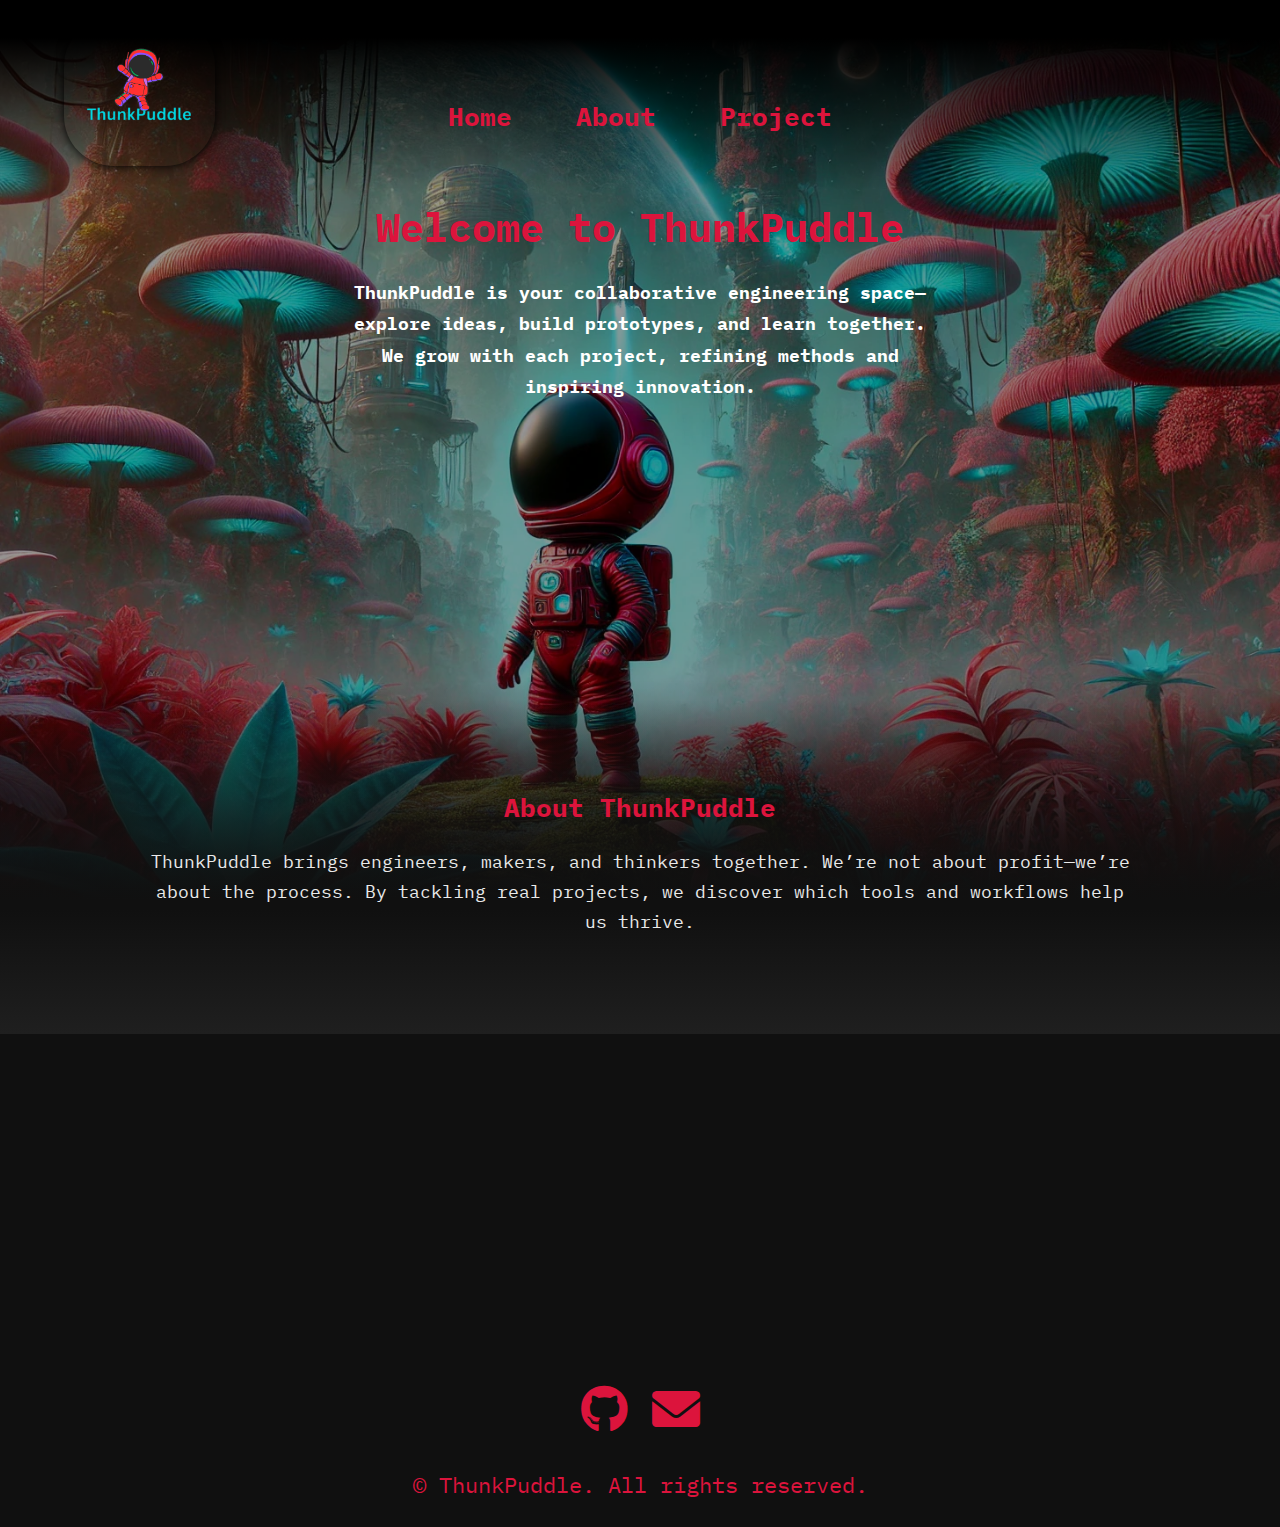
<file: index.html>
<!DOCTYPE html>
<html lang="en">

<head>
    <meta charset="UTF-8" />
    <meta name="viewport" content="width=device-width, initial-scale=1.0" />
    <meta name="description" content="ThunkPuddle - A collaborative engineering workspace" />
    <title>ThunkPuddle</title>
    <link href="https://fonts.googleapis.com/css2?family=IBM+Plex+Mono:wght@400;600&display=swap" rel="stylesheet" />
    <link rel="stylesheet" href="https://cdnjs.cloudflare.com/ajax/libs/font-awesome/6.0.0/css/all.min.css" />
    <link rel="stylesheet" href="styles.css" />
    <script defer src="scripts/main.js"></script>
</head>

<body id="top">
    <header class="header">
        <div class="logo-container">
            <a href="#top">
                <img src="images/Logo_idea_5.png" alt="ThunkPuddle Logo" class="logo" />
            </a>
        </div>
        <button class="nav-toggle" aria-label="Toggle navigation">
            <span class="hamburger"></span>
        </button>
        <nav class="nav">
            <ul>
                <li><a href="#hero">Home</a></li>
                <li><a href="#about">About</a></li>
                <li><a href="#project">Project</a></li>
            </ul>
        </nav>
    </header>



    <section class="hero reveal" id="hero">
        <div class="hero-content container">
            <h2>Welcome to ThunkPuddle</h2>
            <p>ThunkPuddle is your collaborative engineering space—explore ideas, build prototypes, and learn together.
                We grow with each project, refining methods and inspiring innovation.</p>
        </div>
    </section>

    <section class="about reveal" id="about">
        <div class="container">
            <h3>About ThunkPuddle</h3>
            <p>ThunkPuddle brings engineers, makers, and thinkers together. We’re not about profit—we’re about the
                process. By tackling real projects, we discover which tools and workflows help us thrive.</p>
        </div>
    </section>

    <!-- PROJECT HIGHLIGHT SECTION -->
    <section class="project-highlight reveal" id="project">
        <div class="container">
            <h3>Featured Project: The PlungeBOT</h3>
            <p>Our first venture: a submersible ROV, fully remote, with POV control for underwater exploration.</p>
            <button class="cta-button" onclick="location.href='feature-project.html'">Explore</button>
        </div>
    </section>

    <!-- FOOTER -->
    <footer>
        <div class="container">
            <div class="row">
                <div class="col-twelve">
                    <ul class="footer-social">
                        <li><a href="https://github.com/ThunkPuddle" aria-label="GitHub"><i
                                    class="fab fa-github"></i></a></li>
                        <li><a href="mailto:D.M.ThunkPuddle@gmail.com" aria-label="Email"><i
                                    class="fa fa-envelope"></i></a></li>
                    </ul>
                    <p>&copy; <span id="year"></span> ThunkPuddle. All rights reserved.</p>
                </div>
            </div>
        </div>
    </footer>

    <!-- BACK TO TOP BUTTON -->
    <div class="back-to-top" title="Back to Top" aria-label="Back to Top">
        <a href="#top"><i class="fa fa-arrow-up"></i></a>
    </div>
</body>

</html>
</file>
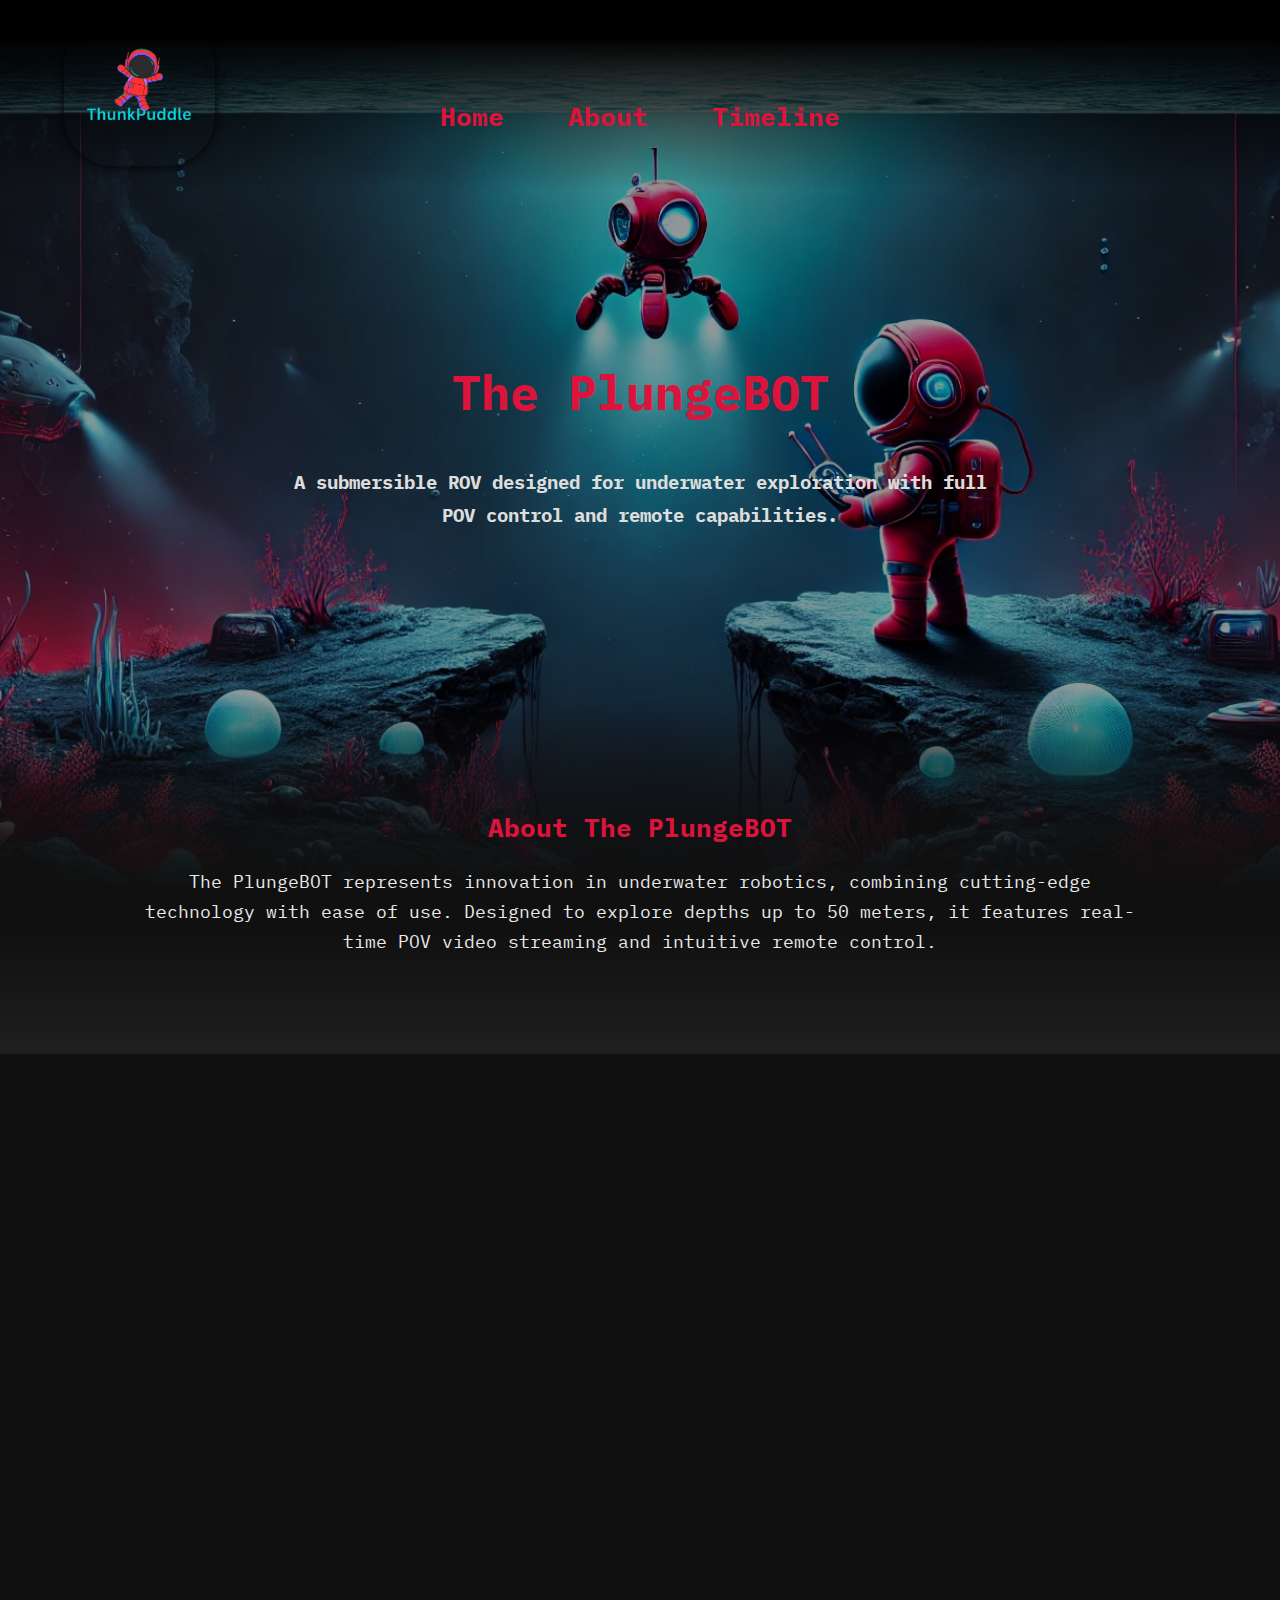
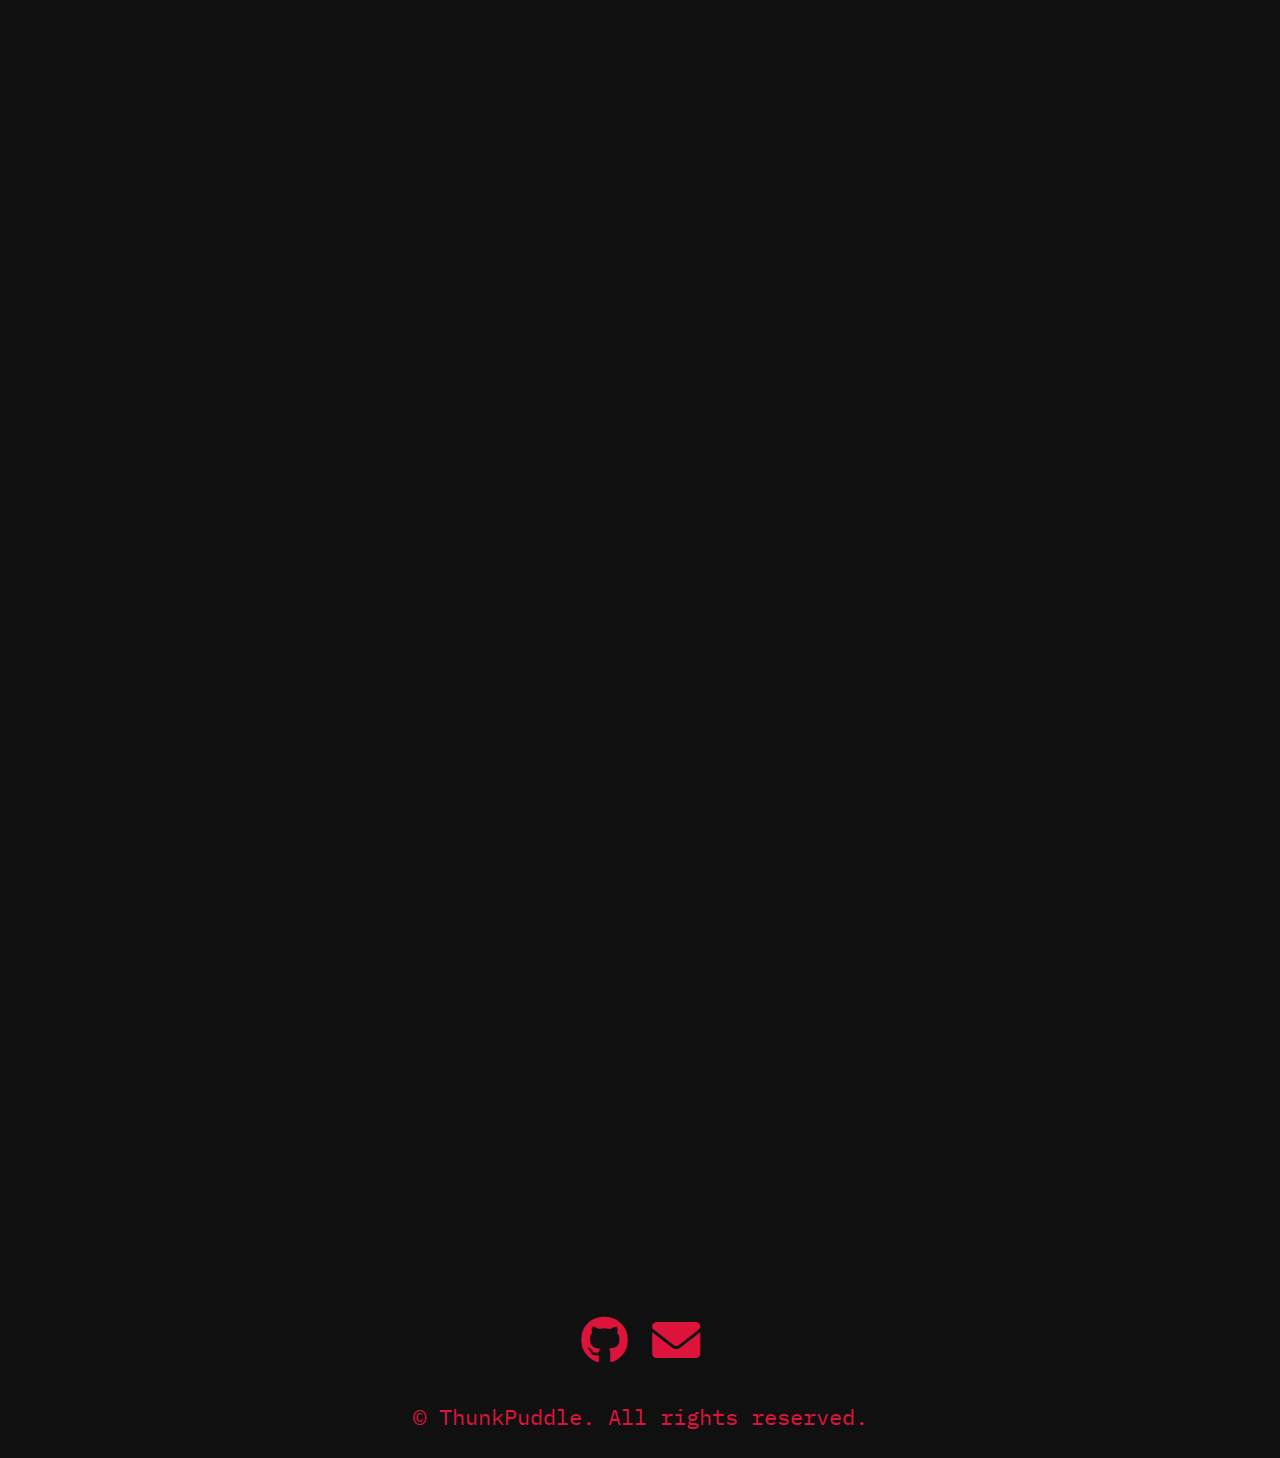
<file: feature-project.html>
<!DOCTYPE html>
<html lang="en">

<head>
    <meta charset="UTF-8" />
    <meta name="viewport" content="width=device-width, initial-scale=1.0" />
    <meta name="description" content="Feature Project - ThunkPuddle" />
    <title>Feature Project - The PlungeBOT</title>
    <link href="https://fonts.googleapis.com/css2?family=IBM+Plex+Mono:wght@400;600&display=swap" rel="stylesheet" />
    <link rel="stylesheet" href="https://cdnjs.cloudflare.com/ajax/libs/font-awesome/6.0.0/css/all.min.css" />
    <link rel="stylesheet" href="styles.css" />
    <script defer src="scripts/main.js"></script>
</head>

<body class="feature-project" id="top">
    <header class="header">
        <div class="logo-container">
            <a href="index.html">
                <img src="images/Logo_idea_5.png" alt="ThunkPuddle Logo" class="logo" />
            </a>
        </div>
        <button class="nav-toggle" aria-label="Toggle navigation">
            <span class="hamburger"></span>
        </button>
        <nav class="nav">
            <ul>
                <li><a href="index.html">Home</a></li>
                <li><a href="#about">About</a></li>
                <li><a href="#timeline">Timeline</a></li>
            </ul>
        </nav>
    </header>

    <!-- Cover Section -->
    <section class="cover reveal" id="cover">
        <div class="cover-content container">
            <h1>The PlungeBOT</h1>
            <p>A submersible ROV designed for underwater exploration with full POV control and remote capabilities.</p>
        </div>
    </section>

    <!-- About Section -->
    <section class="about reveal" id="about">
        <div class="container">
            <h3>About The PlungeBOT</h3>
            <p>The PlungeBOT represents innovation in underwater robotics, combining cutting-edge technology with ease of use. Designed to explore depths up to 50 meters, it features real-time POV video streaming and intuitive remote control.</p>
        </div>
    </section>

    <!-- Goals Section -->
    <section class="project-goals reveal" id="goals">
        <div class="container">
            <h3>Goals</h3>
            <ul>
                <li>Develop a robust and modular ROV capable of easy upgrades.</li>
                <li>Implement real-time video feedback for remote operations.</li>
                <li>Ensure seamless maneuverability in challenging underwater conditions.</li>
            </ul>
        </div>
    </section>

    <!-- Timeline Section -->
    <section class="project-timeline reveal" id="timeline">
        <div class="container">
            <h3>Timeline</h3>
            <div class="timeline">
                <div class="card">
                    <div class="info">
                        <h3 class="title">Phase 1: Research</h3>
                        <p>Conduct initial research and feasibility studies to ensure project viability.</p>
                    </div>
                </div>
                <div class="card">
                    <div class="info">
                        <h3 class="title">Phase 2: Design</h3>
                        <p>Create detailed designs and select components for the project build.</p>
                    </div>
                </div>
                <div class="card">
                    <div class="info">
                        <h3 class="title">Phase 3: Build</h3>
                        <p>Assemble and integrate components, followed by functional testing.</p>
                    </div>
                </div>
                <div class="card">
                    <div class="info">
                        <h3 class="title">Phase 4: Deployment</h3>
                        <p>Deploy the final build and conduct rigorous testing in real-world scenarios.</p>
                    </div>
                </div>
            </div>
        </div>
    </section>

        <!-- Project Flow Charts Section -->
    <section class="project-flowcharts reveal" id="flowcharts">
        <div class="container">
            <h3>Project Flow Charts</h3>
            <div class="flowchart-buttons">
                <a href="flowcharts/PlungeBOT_Stage1.html" target="_blank" class="flowchart-button">Stage 1</a>
                <a href="flowcharts/Engineering-flow-coms.html" target="_blank" class="flowchart-button">Coms</a>
                <a href="flowcharts/Engineering-flow-control.html" target="_blank" class="flowchart-button">Control</a>
                <a href="flowcharts/Engineering-flow-driving.html" target="_blank" class="flowchart-button">Driving</a>
                <a href="flowcharts/Engineering-flow-housing.html" target="_blank" class="flowchart-button">Housing</a>
            </div>
        </div>
    </section>

    <!-- FOOTER -->
    <footer>
        <div class="container">
            <div class="row">
                <div class="col-twelve">
                    <ul class="footer-social">
                        <li><a href="https://github.com/ThunkPuddle" aria-label="GitHub"><i
                                    class="fab fa-github"></i></a></li>
                        <li><a href="mailto:D.M.ThunkPuddle@gmail.com" aria-label="Email"><i
                                    class="fa fa-envelope"></i></a></li>
                    </ul>
                    <p>&copy; <span id="year"></span> ThunkPuddle. All rights reserved.</p>
                </div>
            </div>
        </div>
    </footer>


    <!-- Back to Top Button -->
    <div class="back-to-top" title="Back to Top" aria-label="Back to Top">
        <a href="#top"><i class="fa fa-arrow-up"></i></a>
    </div>
</body>

</html>
</file>
<file: styles.css>
/* Base Reset */
:root {
    --font-family: 'IBM Plex Mono', monospace;
    --color-black: #000;
    --color-white: #fff;
    --color-turquoise: #40e0d0;
    --color-crimson: #dc143c;
    --color-light-crimson: #ff4d6d;
    --color-gray: #ddd;
    --color-subtle-gray: #aaa;
}

html {
    scroll-behavior: smooth;
    font-family: var(--font-family);
}

body {
    margin: 0;
    color: #EAEAEA;
    background: #101010;
    line-height: 1.7;
    overflow: visible;
}

*,
*::before,
*::after {
    box-sizing: border-box;
}

a {
    color: #DC143C;
    text-decoration: none;
}

a:hover {
    text-decoration: underline;
}

/* General Container */
.container {
    width: 90%;
    max-width: 1000px;
    margin: 0 auto;
    padding: 2rem 0;
}

/* ========================================== 
   HEADER
   =========================================== */
.header {
    position: absolute;
    top: 0;
    width: 100%;
    display: flex;
    align-items: center;
    justify-content: space-between;
    padding: 1rem 5%;
    z-index: 10;
    background: linear-gradient(to bottom, rgba(0, 0, 0, 1.5) 0%, rgba(0, 0, 0, 1) 20%, rgba(0, 0, 0, 0) 100%);
    transition: background 0.3s ease;
}

.logo-container {
    display: flex;
    align-items: center;
}

.logo {
    height: 150px;
    margin-right: 1rem;
    border-radius: 50px;
    box-shadow: 0 0 10px rgba(0, 0, 0, 1);
}

.site-title {
    font-size: 1.8rem;
    font-weight: 700;
    color: #DC143C;
}

/* =============================================
   Header Navigation============================ */
.nav {
    position: absolute;
    top: 50%;
    left: 50%;
    right: 50%;

    display: flex;
    justify-content: center;
    align-items: center;
}

.nav ul {
    list-style: none;
    display: flex;
    gap: 2rem;
    margin: 0;
    padding: 0;
}

.nav a {
    color: var(--color-crimson);
    text-decoration: none;
    font-size: 1.6rem;
    font-weight: bold;
    padding: 0.5rem 1rem;
    border-radius: 4px;
    transition: color var(--transition-speed), background-color var(--transition-speed);
}

.nav a:hover {
    color: var(--color-turquoise);
    background-color: rgba(0, 128, 128, 0.2);
}

.nav a.active {
    color: var(--color-turquoise);
    font-weight: 700;
}


/* =====================================================
   Hero Section
   ===================================================== */
.hero {
    position: relative;
    background: url('images/TP_mascot_alien_land2.png') no-repeat center center/cover;
    padding: 10rem 2rem 6rem;
    text-align: center;
    min-height: 100vh;
    z-index: 1;
}

.hero:before {
    content: "";
    position: absolute;
    top: 0;
    left: 0;
    width: 100%;
    height: 100%;
    background: rgba(0, 0, 0, 0.4);
    z-index: 2;
}

.hero-content {
    position: relative;
    z-index: 2;
}

.hero h2 {
    font-size: 2.5rem;
    font-weight: bold;
    margin-bottom: 1rem;
    color: #DC143C;
}

.hero p {
    font-size: 1.15rem;
    max-width: 600px;
    font-weight: bold;
    margin: 0 auto;
    color: #FFFFFF;
}

.hero:after {
    content: "";
    position: absolute;
    bottom: 0;
    left: 0;
    width: 100%;
    height: 200px;
    background: linear-gradient(to bottom, rgba(0, 0, 0, 0) 0%, #101010 100%);
    z-index: 2;
}

/* ========================================================
   About Section
   ======================================================== */
.about {
    position: relative;
    z-index: 3;
    background: linear-gradient(to bottom,
            rgba(16, 16, 16, 0) 0%,
            rgba(16, 16, 16, 0.8) 65%,
            #1F1F1F 100%
        );
    padding: 5rem 2rem;
    margin-top: -220px;
    text-align: center;
}

.about h3 {
    font-size: 1.6rem;
    margin-bottom: 1rem;
    color: #DC143C;
}

.about p {
    font-size: 1.1rem;
}

.container {
    width: 90%;
    max-width: 1000px;
    margin: 0 auto;
    padding: 0;
}

/* ==================================================
   PROJECT SECTION
   =================================================== */
.project-highlight {
    background: #1F1F1F;
    position: relative;
    padding: 1rem 1rem;
    text-align: center;
}

.project-highlight h3 {
    font-size: 1.6rem;
    margin-bottom: 1rem;
    color: #DC143C;
    text-align: center;
}

.project-highlight p {
    font-size: 1.1rem;
    margin-bottom: 2rem;
}

.cta-button {
    margin: 2rem auto;
    text-align: center;
    background: linear-gradient(135deg, #dc143c, #ff4d6d);
    color: var(--color-turquoise);
    font-size: 1.5rem;
    font-weight: bold;
    padding: 1rem 2rem;
    border: none;
    border-radius: 50px;
    box-shadow: 0 4px 8px rgba(0, 0, 0, 0.2);
    transition: all 0.3s ease;
    cursor: pointer;
}

.cta-button:hover {
    transform: scale(1.1);
    background: linear-gradient(135deg, #ff4d6d, #dc143c);
    box-shadow: 0 6px 12px rgba(0, 0, 0, 0.3);
}

/* Responsive Button */
@media (max-width: 768px) { /* //TODO:move to main media query section*/
    .cta-button {
        font-size: 1.2rem;
        padding: 0.8rem 1.5rem;
    }
}


/*==========================================================
  Footer
  ==========================================================*/
footer {
    padding: 0rem 0;
    background: var(--color-footer-gray);
    text-align: center;
    color: var(--color-crimson);
    font-size: 1.4rem;
}

.footer-social {
    display: flex;
    justify-content: center;
    gap: 1.5rem;
    margin: 0rem 0;
    padding: 0;
    list-style: none;
}

.footer-social a {
    color: var(--color-crimson);
    font-size: 3rem;
    transition: color var(--transition-speed);
}

.footer-social a:hover {
    color: var(--color-turquoise);
    transform: scale(1.2);
}

footer p {
    margin-top: 1rem;
    font-size: 1.4rem;
    color: var(--color-footer-gray);
}

/* ======================================================
    Back to Top Button
    ===================================================== */
.back-to-top {
    position: fixed;
    bottom: 20px;
    right: 20px;
    width: 50px;
    height: 50px;
    display: flex;
    align-items: center;
    justify-content: center;
    z-index: 1000;
    opacity: 0;
    visibility: hidden;
    transition: opacity 0.3s ease, visibility 0.3s ease;
}

.back-to-top.show {
    opacity: 1;
    visibility: visible;
}

.back-to-top a {
    color: var(--color-crimson);
    font-size: 2rem;
    transition: color 0.3s ease, transform 0.3s ease;
}

.back-to-top a:hover {
    color: var(--color-turquoise);
    transform: translateY(-5px);
}

.reveal {
    opacity: 0;
    transform: translateY(30px);
    transition: opacity 0.6s ease, transform 0.6s ease;
}

.reveal.visible {
    opacity: 1;
    transform: translateY(0);
}

body:not(:root:root) .header.scrolled {
    background: rgba(0, 0, 0, 0.9);
}


/* ====================================================
   Hamburger Menu Button
   ==================================================== */
.nav-toggle {
    display: none;
    background: none;
    border: none;
    cursor: pointer;
    padding: 10px;
    z-index: 1001;/*Is there a better way to do this?*/
}

.nav-toggle .hamburger {
    display: block;
    width: 30px;
    height: 3px;
    background-color: #fff;
    position: relative;
    transition: all 0.3s ease-in-out;
    border-radius: 10px;
}

.nav-toggle .hamburger::before,
.nav-toggle .hamburger::after {
    content: '';
    position: absolute;
    width: 30px;
    height: 3px;
    background-color: #fff;
    left: 0;
    transition: all 0.3s ease-in-out;
    border-radius: 10px;
}

.nav-toggle .hamburger::before {
    top: -10px;
}

.nav-toggle .hamburger::after {
    bottom: -10px;
}

.nav-toggle.active .hamburger {
    background-color: transparent;
}

.nav-toggle.active .hamburger::before {
    transform: rotate(45deg) translate(5px, 5px);
}

.nav-toggle.active .hamburger::after {
    transform: rotate(-45deg) translate(5px, -5px);
}



/*===================================================
  MEDIA QUERY FORMATTING AND STYLING
  ===================================================*/
@media (max-width: 768px) {
    .header {
        flex-direction: column;
        padding: 1rem;
    }

    .nav-toggle {
        display: block;
        align-self: flex-end;
        margin-bottom: 0px;
        z-index: 1001;
    }

    .logo-container {
        align-items: center;
        height: 100px;
    }

    .nav {
        display: none;
        /* Hidden by default */
        flex-direction: column;
        position: absolute;
        transform: none;
        top: 20%;
        left: auto;
        right: 57px; /*this is pain*/
        width: 200px;
        /* Set a narrower width */
        background: rgba(0, 0, 0, 0.9);
        z-index: 1000;
        padding: 1rem;
        border-radius: 8px;
    }

    .nav.open {
        display: flex;
    }

    .nav ul {
        flex-direction: column;
        gap: 0.5em;
    }

    .nav a {
        font-size: 1rem;
        padding: 0.5rem;
    }

    .hero {
        padding: 11rem 1rem;
        text-align: center;
        min-height: 80vh;
    }

    .hero h2 {
        font-size: 2rem;
    }

    .hero p {
        font-size: 1rem;
    }

    .about {
        padding: 3rem 1rem;
        margin-top: -150px;
    }

    .about h3 {
        font-size: 1.4rem;
    }

    .about p {
        font-size: 1rem;
    }

    .project-highlight {
        padding: 2rem 1rem;
    }

    .footer-social a {
        font-size: 2rem;
    }

    .back-to-top {
        width: 40px;
        height: 40px;
    }
}

/* =====================================================
   Feature Project Page
   ===================================================== */
/* Cover Section for Feature Project */
.cover {
    position: relative;
    background: url('images/PlungeBOT_background2.png') no-repeat center center/cover;
    padding: 10rem 2rem 6rem;
    text-align: center;
    min-height: 100vh;
    z-index: 1;
}

.cover:before {
    content: "";
    position: absolute;
    top: 0;
    left: 0;
    width: 100%;
    height: 100%;
    background: rgba(0, 0, 0, 0.4); /* Overlay for contrast */
    z-index: 2;
}

.cover:after {
    content: "";
    position: absolute;
    bottom: 0;
    left: 0;
    width: 100%;
    height: 200px;
    background: linear-gradient(to bottom, rgba(0, 0, 0, 0) 0%, #101010 100%);
    z-index: 2; /* Matches the gradient behavior of index.html */
}

.cover-content {
    position: relative; /* Ensure it's positioned relative to .cover */
    text-align: center; /* Center-align text */
    padding-top: 10rem; /* Adjust this to move the title downward */
    padding-bottom: 2rem; /* Add space below the title */
    z-index: 3;
}

.cover h1 {
    font-size: 3rem;
    text-align: center;
    color: var(--color-crimson);
}

.cover p {
    font-size: 1.2rem;
    font-weight: bold;
    max-width: 700px;
    margin: 0 auto;
    color: var(--color-gray);
}

/* Feature Project About Section */
.feature-project .about {
    position: relative;
    z-index: 3;
    background: linear-gradient(to bottom,
        rgba(16, 16, 16, 0) 0%,
        rgba(16, 16, 16, 0.8) 65%,
        #1F1F1F 100%);
    padding: 5rem 2rem;
    margin-top: -200px; /* Adjusts overlap with cover section */
    text-align: center;
}

.feature-project .about h3 {
    font-size: 1.6rem;
    margin-bottom: 1rem;
    color: #DC143C;
}

.feature-project .about p {
    font-size: 1.1rem;
    color: #EAEAEA;
}



/* Goals Section */
.project-goals {
    background: #1F1F1F;
    padding: 3rem 2rem;
    text-align: left;
}

.project-goals h3 {
    font-size: 1.6rem;
    margin-bottom: 1rem;
    color: var(--color-turquoise);
    text-align: center;
}

.project-goals ul {
    list-style: none;
    margin: 0;
    padding: 0;
    max-width: 800px;
    margin: 0 auto;
}

.project-goals ul li {
    background: rgba(220, 20, 60, 0.1);
    border-left: 4px solid var(--color-crimson);
    padding: 1rem;
    margin: 1rem 0;
    border-radius: 4px;
    color: var(--color-gray);
}

/* Inspiration Section */
.project-inspiration {
    background: linear-gradient(to right,
        rgba(64, 224, 208, 0.1),
        rgba(0, 0, 0, 0.9));
    padding: 3rem 2rem;
    text-align: center;
}

.project-inspiration h3 {
    font-size: 1.6rem;
    margin-bottom: 1rem;
    color: var(--color-light-crimson);
}

.project-inspiration p {
    font-size: 1.2rem;
    max-width: 800px;
    margin: 0 auto;
    color: var(--color-gray);
}

/* =====================================================
   Timeline Section
   ===================================================== */
/* Timeline Section */
.timeline {
    background: linear-gradient(to bottom, rgba(16, 16, 16, 0.8), #101010);
    margin: 50px auto;
    padding: 20px;
    border-radius: 10px;
    box-shadow: 0 4px 8px rgba(0, 0, 0, 0.2);
    max-width: 1000px;
}

/* Card container */
.card {
    position: relative;
    max-width: 600px;
    margin: 0 auto;
}

/* Padding for odd/even cards */
.card:nth-child(odd) {
    padding: 30px 0 30px 30px;
}
.card:nth-child(even) {
    padding: 30px 30px 30px 0;
}

/* Global ::before */
.card::before {
    content: "";
    position: absolute;
    width: 50%;
    border: solid var(--color-turquoise);
    transition: border-color 0.3s ease;
}

/* Odd Cards */
.card:nth-child(odd)::before {
    left: 0px;
    top: -4.5px;
    bottom: -4.5px;
    border-width: 5px 0 5px 5px;
    border-radius: 50px 0 0 50px;
}

/* Even Cards */
.card:nth-child(even)::before {
    right: 0;
    top: 0;
    bottom: 0;
    border-width: 5px 5px 5px 0;
    border-radius: 0 50px 50px 0;
}

/* Remove borders for the first card */
.card:first-child::before {
    border-top: 0;
    border-top-left-radius: 0;
}

/* Remove borders for the last card (odd) */
.card:last-child:nth-child(odd)::before {
    border-bottom: 0;
    border-bottom-left-radius: 0;
}

/* Remove borders for the last card (even) */
.card:last-child:nth-child(even)::before {
    border-bottom: 0;
    border-bottom-right-radius: 0;
}

/* Information container */
.info {
    display: flex;
    flex-direction: column;
    background: #1F1F1F;
    color: var(--color-gray);
    border-radius: 10px;
    padding: 10px;
    box-shadow: 0 4px 8px rgba(0, 0, 0, 0.2);
    transition: transform 0.3s ease, box-shadow 0.3s ease;
}

.info:hover {
    transform: translateY(-5px);
    box-shadow: 0 8px 16px rgba(0, 0, 0, 0.3);
}

/* Title of the card */
.title {
    color: var(--color-crimson);
    position: relative;
    font-size: 1.5rem;
    font-weight: bold;
    margin-bottom: 10px;
}

/* Timeline dot */
.title::before {
    content: "";
    position: absolute;
    width: 15px;
    height:15px;
    background: var(--color-black);
    border-radius: 999px;
    border: 3px solid var(--color-turquoise);
    transition: background-color 0.3s ease, border-color 0.3s ease;
}

/* Change dot color on hover */
.card:hover .title::before {
    background: var(--color-turquoise);
    border-color: var(--color-crimson);
}

/* Text alignment for even/odd cards */
.card:nth-child(even) > .info > .title {
    text-align: right;
}
.card:nth-child(odd) > .info > .title::before {
    left: -45px;
}
.card:nth-child(even) > .info > .title::before {
    right: -45px;
}

/* Paragraph styling */
.info p {
    font-size: 1.1rem;
    line-height: 1.6;
    color: var(--color-gray);
}

/* Responsive Design */
@media (max-width: 768px) {
    .card {
        padding: 20px 10px;
    }

    .card:nth-child(odd) {
        padding: 20px 0 20px 10px;
    }
    .card:nth-child(even) {
        padding: 20px 10px 20px 0;
    }

    .info {
        padding: 15px;
    }

    .title {
        font-size: 1.3rem;
    }

    .info p {
        font-size: 1rem;
    }

    .title::before {
        width: 10px;
        height: 10px;
    }
}


/*   ================================================
     Flow Chart section
     ================================================*/
/* Project Flow Charts Section */
.project-flowcharts {
    background: #1F1F1F; /* Match the timeline background */
    padding: 3rem 2rem;
    text-align: center;
    margin-top: 2rem; /* Space above the section */
    border-radius: 10px;
    box-shadow: 0 4px 8px rgba(0, 0, 0, 0.3);
}

.project-flowcharts h3 {
    font-size: 1.8rem;
    margin-bottom: 2rem;
    color: var(--color-crimson);
}

/* Flowchart Buttons */
.flowchart-buttons {
    display: flex;
    justify-content: center;
    gap: 1rem; /* Even spacing between buttons */
    flex-wrap: wrap; /* Allow wrapping on smaller screens */
}

.flowchart-button {
    background: linear-gradient(135deg, #40e0d0, #20b2aa);
    color: #fff;
    text-decoration: none;
    font-size: 1.2rem;
    font-weight: bold;
    padding: 0.8rem 1.5rem;
    border-radius: 50px;
    box-shadow: 0 4px 8px rgba(0, 0, 0, 0.2);
    transition: transform 0.3s ease, background 0.3s ease, box-shadow 0.3s ease;
}

.flowchart-button:hover {
    transform: scale(1.1);
    background: linear-gradient(135deg, #20b2aa, #40e0d0);
    box-shadow: 0 6px 12px rgba(0, 0, 0, 0.3);
}

/* Responsive Design */
@media (max-width: 768px) {
    .flowchart-buttons {
        flex-direction: column;
        gap: 1.5rem; /* Increase spacing for vertical layout */
    }

    .flowchart-button {
        width: 80%; /* Ensure buttons take up more space on small screens */
        margin: 0 auto;
    }
}
</file>
